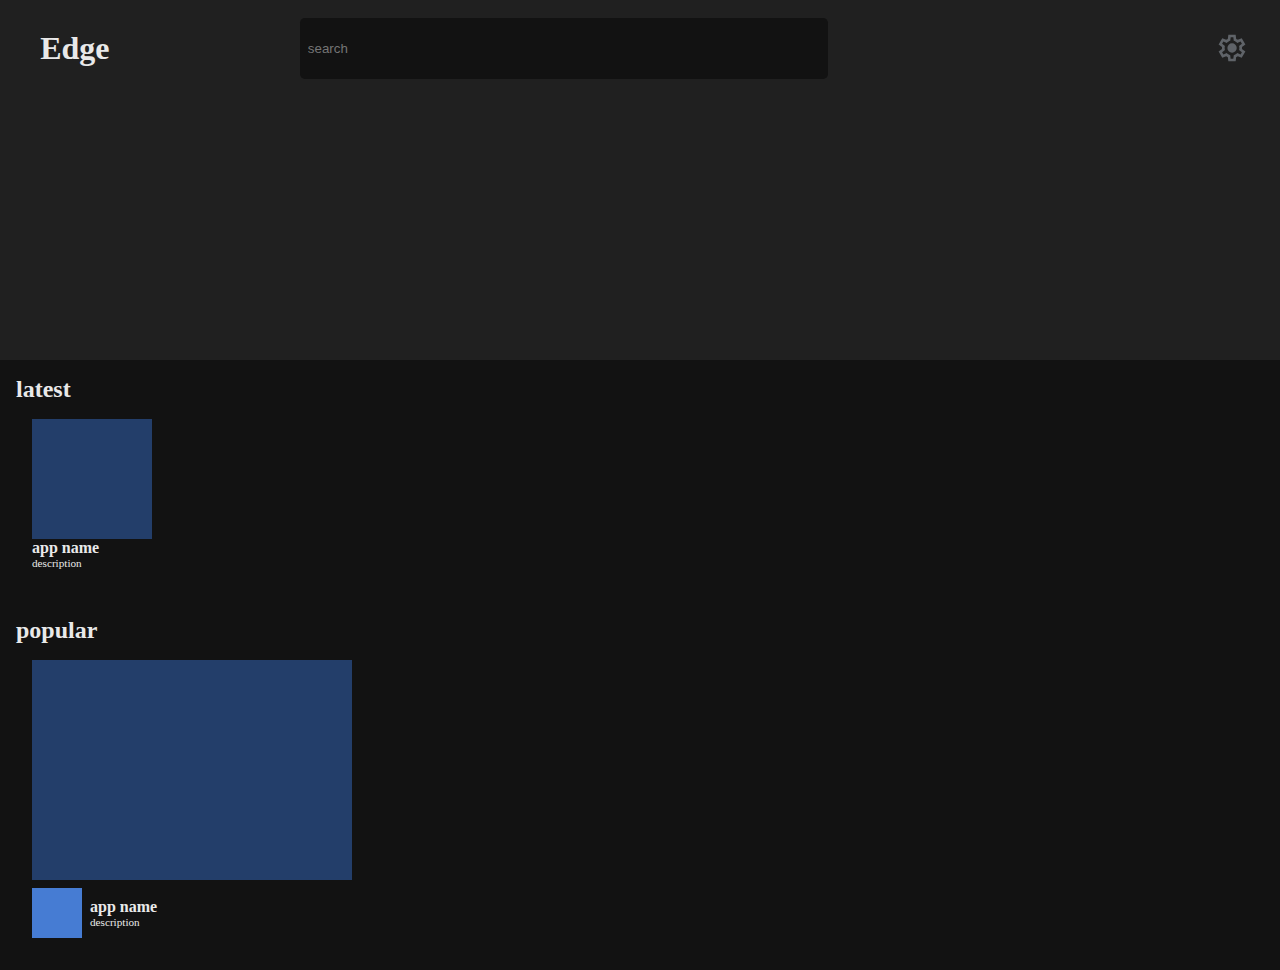
<file: index.html>
<!DOCTYPE html>
<html class="dark-theme">

<head>
  <meta http-equiv="content-type" content="text/html; charset=utf-8" />
  <meta name="viewport" content="width=device-width, initial-scale=1.0">
  <title>Edge</title>
  <link rel="stylesheet" href="css/index.css" type="text/css" media="all" />
</head>

<body>
  <header>
    <div class="name">
      <h1>Edge</h1>
    </div>
    <div class="search">

      <input type="text" name="search-bar" id="search-bar" placeholder="search" />

    </div>
    <div class="settings">
      <img src="./css/icons/settings-dark.svg" alt="">
    </div>

  </header>
  <main>
    <section id="slide">

    </section>
    <section class="latest">
      <h2>latest </h2>
      <div class="application-card-01">
        <div class="icon">

        </div>
        <div class="info">
          <h3 class="name">app name</h3>
          <p class="description">description</p>
        </div>
      </div>
    </section>
    <section class="popular">
      <h2>popular</h2>
      <div class="x-container">
        <div class="application-card-02">
          <div class="image">
          </div>
          <!-- the words -->
          <div class="info">
            <div class="icon">

            </div>
            <div class="text">
              <h3 class="name">app name</h3>
              <p class="description">description</p>
            </div>
          </div>

        </div>
      </div>

    </section>

  </main>
</body>

</html>

</html>

</html>
</file>
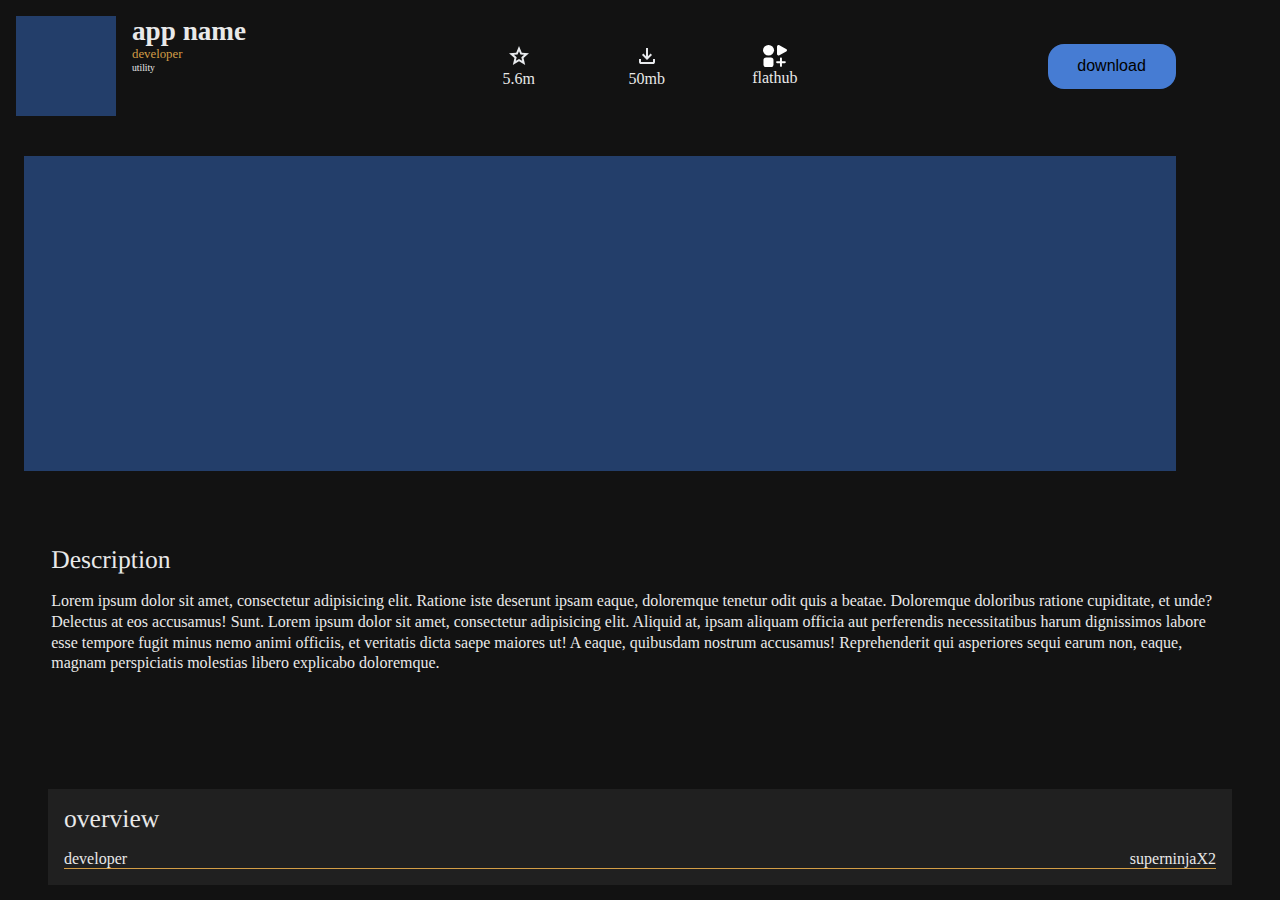
<file: download.html>
<!DOCTYPE html>
<html class="dark-theme">

<head>
  <meta http-equiv="content-type" content="text/html; charset=utf-8" />
  <meta name="viewport" content="width=device-width, initial-scale=1.0">
  <link rel="stylesheet" href="css/download.css" type="text/css" media="all" />
  <title>application</title>
  
</head>

<body>
  <header>
    <!-- the applicqtion name and description -->
    <div class="app-brief-info">
      <div class="icon">
        
      </div>
      <div class="details">
        <h1 class="name">app name</h1>
        <p class="developer">developer</p>
        <p class="cartegory">utility</p>
      </div>
    </div>
    <!-- the rqting and download siz3 -->
    <div class="app-brief-rating">
      <div class="rating">
        <img id="reviews" class="icons" src="./css/icons/grade.svg" alt="review" />
        <p>5.6m</p>
      </div>
      <div class="download-size">
        <img class="icons" src="./css/icons/download.svg" alt="download" />
        <p>50mb</p>
      </div>
      <div class="source">
        <img id="source" class="icons" src="./css/icons/flathub-dark.svg" alt="source" />
        <p>flathub</p>
      </div>
    </div>
    <button class="download-btn"> download</button>
  </header>
  <main>
    <section class="screenshots">
      <div class="img">
        
      </div>
    </section>
    <section class="app-full-info">
      
      <div class="description">
        <h2 class="heading">Description</h2>
        <p class="text">Lorem ipsum dolor sit amet, consectetur adipisicing elit. Ratione iste deserunt ipsam eaque,
          doloremque
          tenetur odit quis a beatae. Doloremque doloribus ratione cupiditate, et unde? Delectus at eos accusamus! Sunt.
          
          Lorem ipsum dolor sit amet, consectetur adipisicing elit. Aliquid at, ipsam aliquam officia aut perferendis
          necessitatibus harum dignissimos labore esse tempore fugit minus nemo animi officiis, et veritatis dicta saepe
          maiores ut! A eaque, quibusdam nostrum accusamus! Reprehenderit qui asperiores sequi earum non, eaque, magnam
          perspiciatis molestias libero explicabo doloremque.
        </p>
        
      </div>
      <div class="overview">
        <h2 class="heading">overview</h2>
        <div class="list">
          <p class="key">developer</p>
          <p class="value">superninjaX2</p>
        </div>
      </div>
    </section>
  </main>
  
</body>

</html>
</file>
<file: css/index.css>
@import url("./variables.css");

*,
body,
:root {
  margin: 0;
}

body {

  background: var(--bg);
  color: var(--text-color);
}

header {
  display: flex;
  justify-content: space-evenly;
  position: fixed;
  top: 0;
  width: 100svw;
  background: var(--bg2);
}

header div {
  padding: .51rem;

}

header .name {
  margin-top: auto;
  margin-bottom: auto;
  margin-left: 2rem;
}

header .search {
  display: flex;
  width: auto;
  height: auto;
  margin: auto;
}

header .search #search-bar {
  margin: auto;
  background: var(--bg);
  color: var(--text-color);
  border: none;
  border-radius: .3rem;
  padding: .5rem;
  outline: none;
}

header .search #search-bar:hover {
  outline: .1rem #fff solid;
}

header .settings {
  display: flex;
  margin-top: auto;
  margin-bottom: auto;
  margin-left: auto;
  padding: 2rem;
}

.settings img {
  width: 2rem;
}

main {
  display: flex;
  flex-direction: column;
  max-width: 100svw;
  height: auto;
  overflow: hidden;
}

#slide {
  width: 100svw;
  height: 40svh;
  background: var(--bg2);
}

.latest {
  width: 100svw;
  height: auto;
  padding: 1rem;
}

/* application-card-01 */
.application-card-01 {
  display: flex;
  flex-direction: column;
  margin: 1rem;
}

.application-card-01 .icon {
  width: 120px;
  height: 120px;
  background: var(--primary-color);

}

.application-card-01 .name {
  font-size: 1rem;

}

.application-card-01 .description {
  font-size: .7rem;
}

.popular {
  display: flex;
  width: 100svw;
  flex-direction: column;
  padding: 1em;
}

.popular .x-container {
  overflow-x: auto;
}

/* application-card-02 */

.application-card-02 {
  display: flex;
  flex-direction: column;
  margin: 1rem;
}

.application-card-02 .image {
  width: 320px;
  height: 220px;
  background: var(--primary-color);

}

.application-card-02 .info {
  display: flex;
  margin-top: .5rem;

}

.application-card-02 .icon {

  width: 50px;
  height: 50px;
  background: var(--primary-color-02);
}

.application-card-02 .text {
  margin-top: auto;
  margin-bottom: auto;
  margin-left: .5rem;
}

.application-card-02 .name {
  font-size: 1rem;

}

.application-card-02 .description {
  font-size: .7rem;
}

@media only screen and (min-width: 600px) {

  header .search #search-bar {
    width: 40svw;
    height: 5svh;
  }
}
</file>
<file: css/download.css>
@import url("./variables.css");

*,
body,
:root {
  margin: 0;
}

body {
  background: var(--bg);
  color: var(--text-color);
}

.heading {
  margin-bottom: 1rem;
  font-size: 1.6rem;
  font-weight: 400;
  text-rendering: geometricPrecision;
  line-height: 1.8rem;
}

.text {
  font-size: 1rem;
  line-height: 1.3rem;
  font-weight: 300;
  text-rendering: optimizeLegibility;
}

header {
  display: flex;
  flex-direction: column;
}

header .app-brief-info {
  display: flex;
  margin-left: 1rem;
  margin-right: auto;
  margin-top: 1rem;
  margin-bottom: 1rem;
}

.app-brief-info .details {
  margin-left: 1rem;
}

.app-brief-info .icon {
  width: 100px;
  height: 100px;
  background: var(--primary-color);
}

.app-brief-info .name {
  font-size: 1.7rem;
  
}

.app-brief-info .developer {
  font-size: .8rem;
  color: var(--secondary-color);
}

.app-brief-info .cartegory {
  font-size: .6rem;
  color: var(--text-color-02);
}

.app-brief-rating {
  display: flex;
  margin-left: auto;
  margin-right: auto;
}

.app-brief-rating div {
  display: flex;
  flex-direction: column;
  justify-content: space-evenly;
  align-content: center;
  width: 30svw;
  height: 10svh;
}

.app-brief-rating div img {
  margin: auto;
}

.app-brief-rating div p {
  margin: auto;
}

.app-brief-rating .icons {
  width: 1.5rem;
}

.download-btn {
  width: 50svw;
  padding: .5rem;
  background: var(--primary-color-02);
  margin-top: 1rem;
  margin-left: auto;
  margin-right: auto;
  font-size: 1rem;
  border: none;
  border-radius: 1rem;
  
}

.screenshots {
  width: 100svw;
  height: auto;
  overflow-x: auto;
}

.screenshots .img {
  width: 90svw;
  height: 35svh;
  background: var(--primary-color);
  margin: 1.5rem;
}

.app-full-info {
  width: 100svw;
  height: auto;
}

.app-full-info .description {
  padding: 4svw;
}



.app-full-info .overview {
  margin-top: 4rem;
  margin-right: auto;
  margin-left: auto;
  width: 90svw;
  padding: 1rem;
  background: var(--bg2);
}

.overview .list {
  display: flex;
  flex-direction: row;
  border-bottom: .1rem solid var(--secondary-color);
}

.overview .list .value {
  margin-left: auto;
  color: var(--text-color-02);
  font-weight: 300;
}

/* Target all tablets */
@media only screen and (min-width: 600px) {
  header {
    display: flex;
    flex-direction: row;
    
  }
  
  .app-brief-rating {
    margin: auto;
    
  }
  
  .app-brief-rating div {
    width: 10svw;
    height: 5svh;
  }
  
  .app-brief-rating div img {
    margin: auto;
  }
  
  .app-brief-rating div p {
    margin: auto;
  }
  
  .app-brief-rating .icons {
    width: 1.5rem;
  }
  
  .download-btn {
    width: 10svw;
    height: 5svh;
    padding: .5rem;
    margin: auto;
  }
}
</file>
